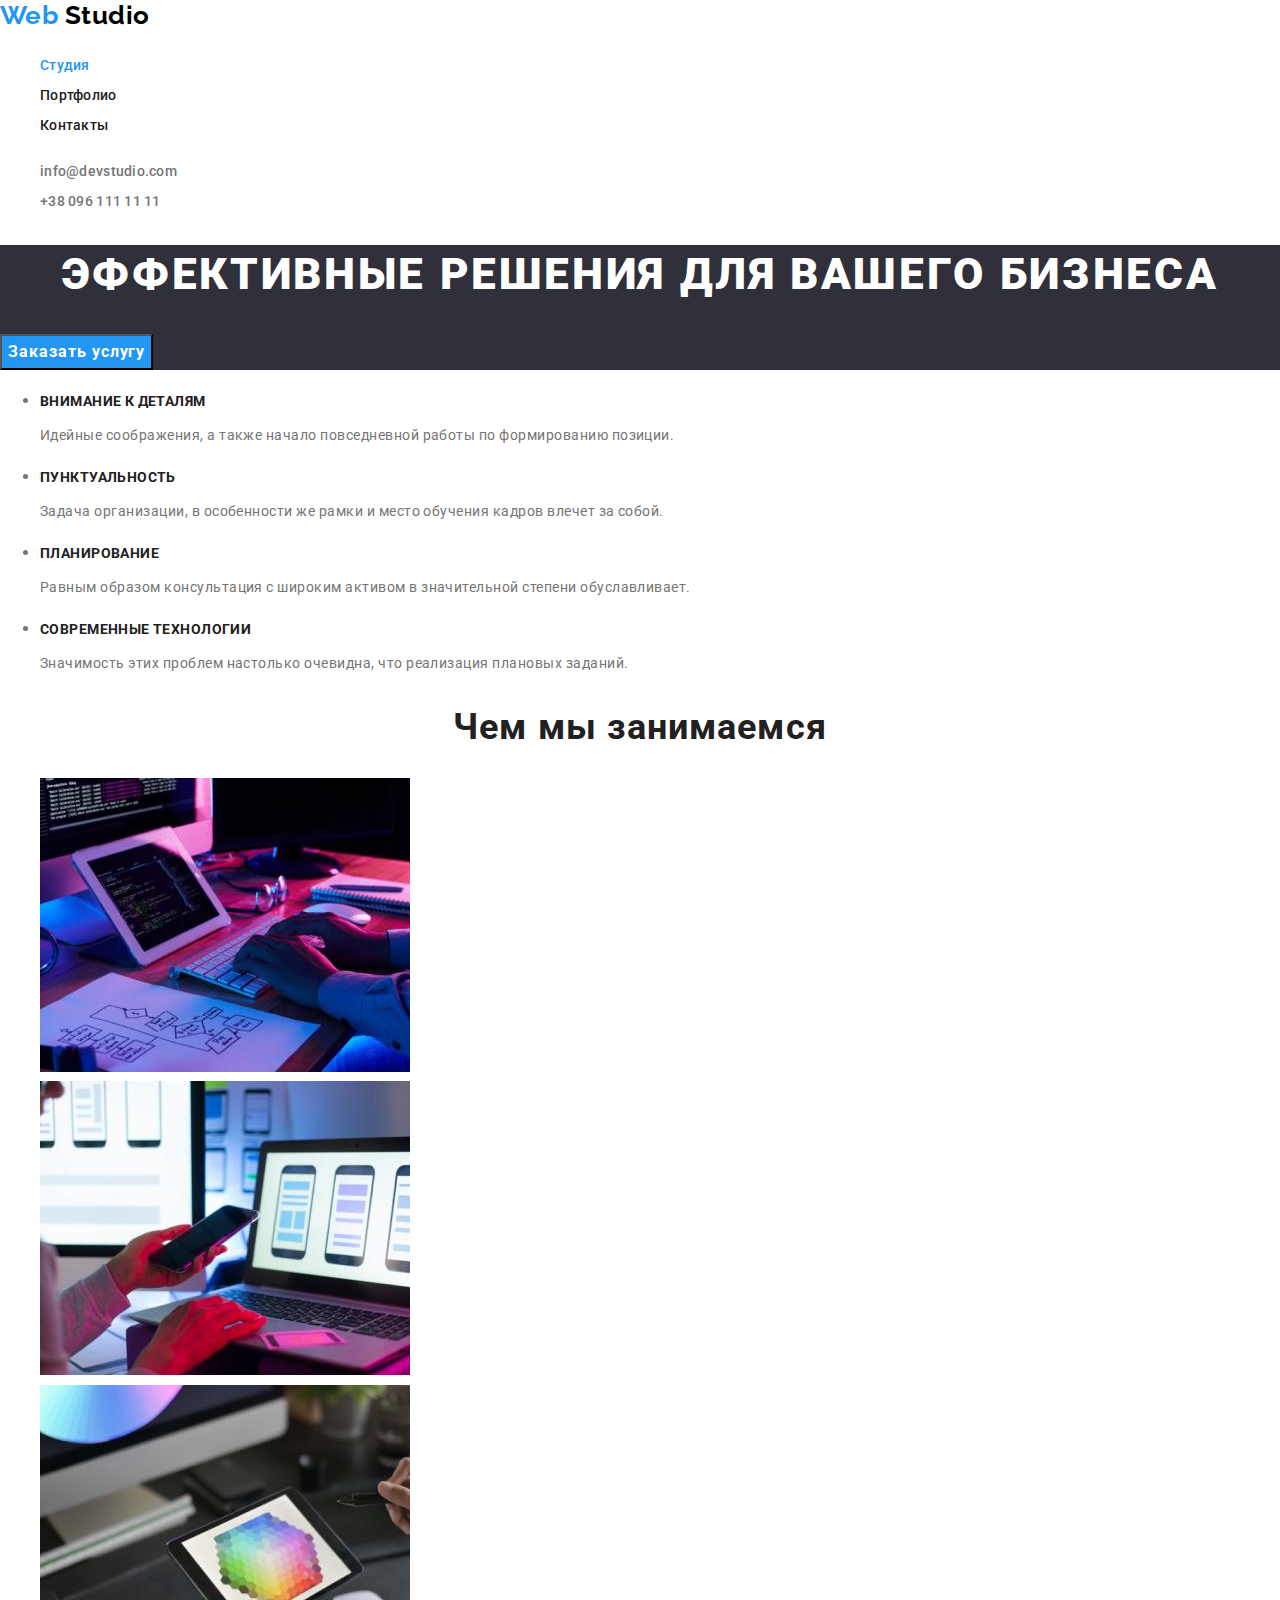
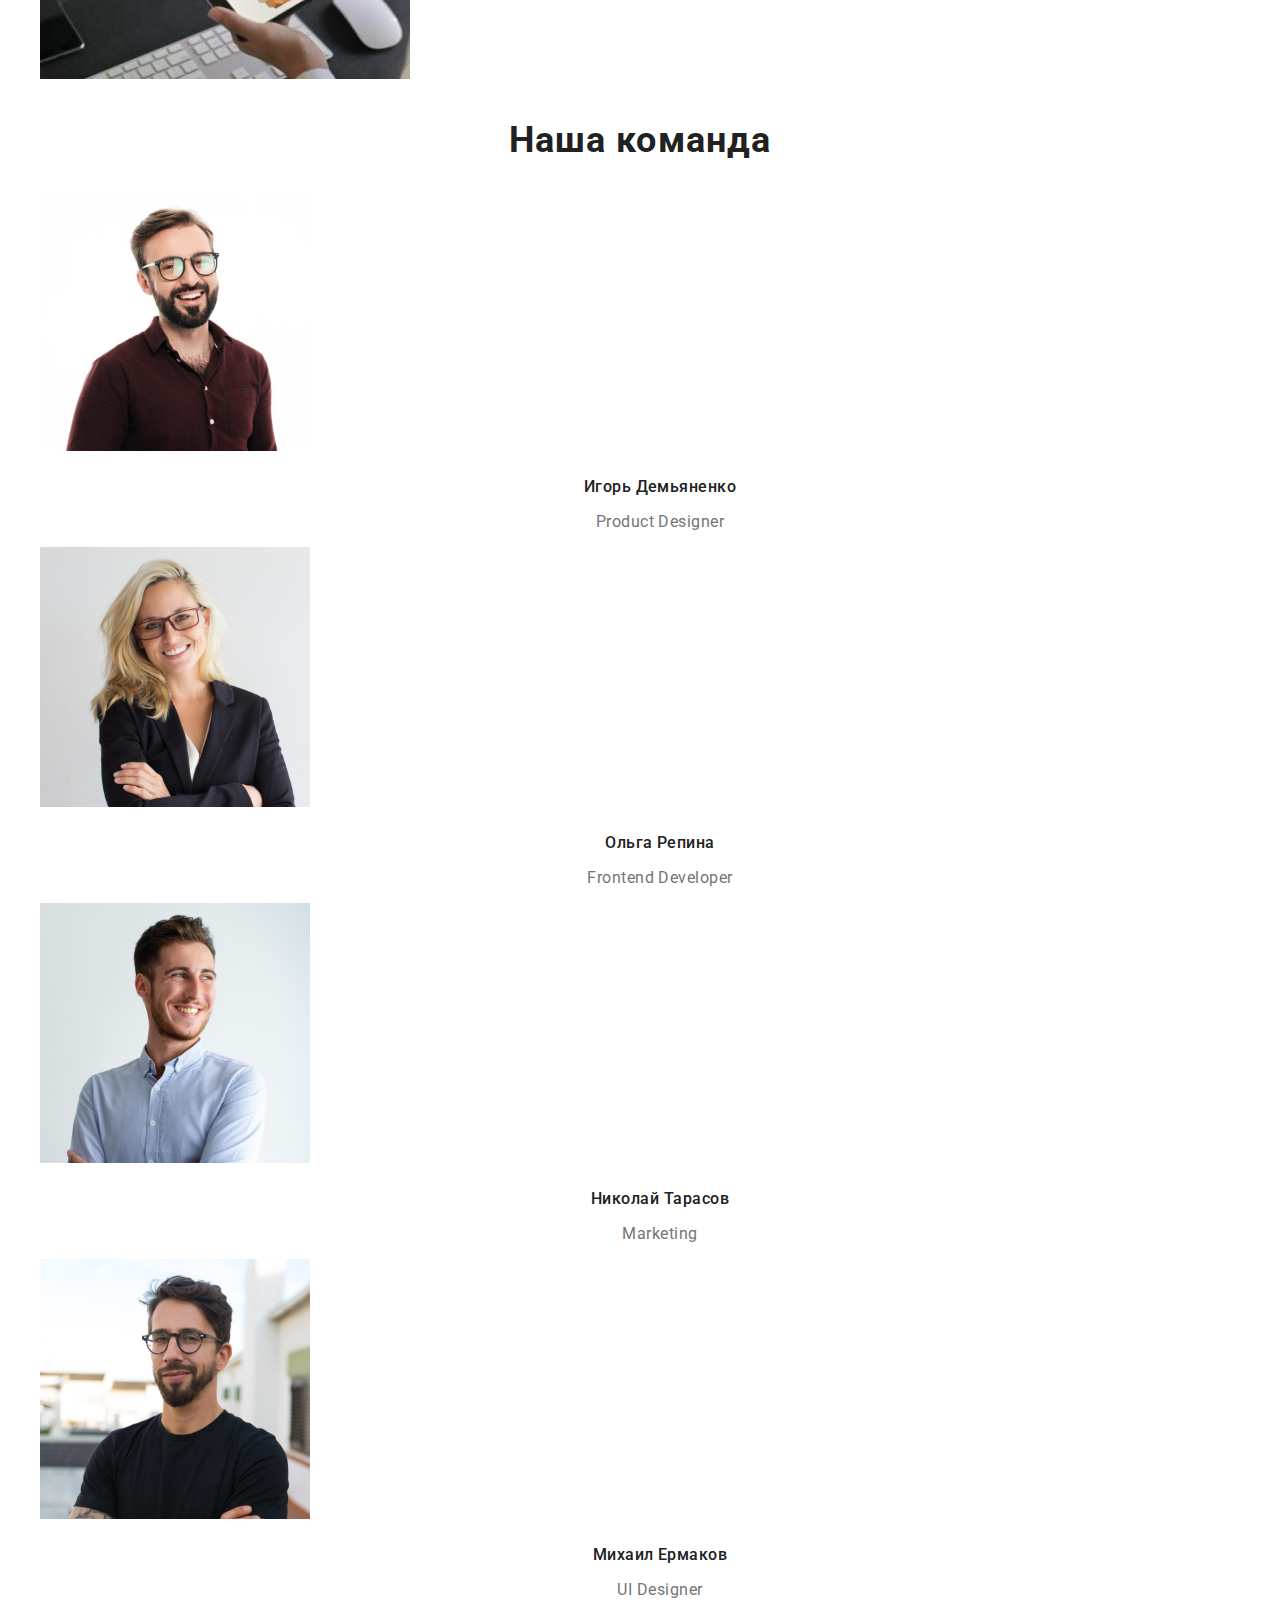
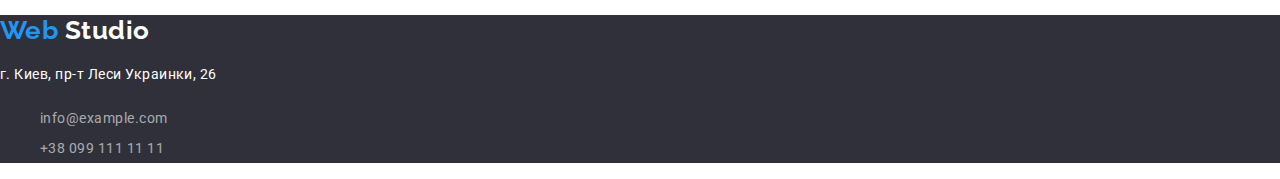
<file: index.html>
<!DOCTYPE html>
<html lang="ru">
<head>
  <meta charset="UTF-8">
  <meta http-equiv="X-UA-Compatible" content="IE=edge">
  <meta name="viewport" content="width=device-width, initial-scale=1.0">
  <title>Main</title>
  <link rel="stylesheet" href="https://cdnjs.cloudflare.com/ajax/libs/modern-normalize/1.1.0/modern-normalize.min.css">
  <link rel="preconnect" href="https://fonts.googleapis.com">
  <link rel="preconnect" href="https://fonts.gstatic.com" crossorigin>
  <link href="https://fonts.googleapis.com/css2?family=Raleway:wght@700&family=Roboto:wght@400;500;700;900&display=swap"
    rel="stylesheet">
  <link rel="stylesheet" href="./css/styles.css">
</head>
<body>
  <!--Шапка сайта-->
  <header>
    <nav>
      <a href="/" class="logo" lang="en"><span class="web">Web</span> <span class="studio-header">Studio</span></a>
      <ul class="site-nav list">
        <li><a href="/" class="act-link">Студия</a></li>
        <li><a href="./portfolio.html" class="link">Портфолио</a></li>
        <li><a href="" class="link">Контакты</a></li>
      </ul>
    </nav>
    <ul class="mail-tel list">
      <li><a href="mailto:info@devsudio.com" class="mail">info@devstudio.com</a></li>
      <li><a href="tel:+380961111111" class="tel">+38 096 111 11 11</a></li>
    </ul>
  </header>
  <main>
    <!--Герой-->
    <section class="hero">
      <h1 class="hero-title">Эффективные решения для вашего бизнеса</h1>
      <button type="button" class="but-blue">Заказать услугу</button>
    </section>
    <!--Достоинства-->
    <section class="benefits">
      <h2 class="visually-hidden">Достоинства</h2>
      <ul>
        <li>
          <h3 class="benefits-title">Внимание к деталям</h3>
          <p  class="benefits-text">Идейные соображения, а также начало повседневной работы по формированию позиции.
          </p>
        </li>
        <li>
          <h3 class="benefits-title">Пунктуальность</h3>
          <p class="benefits-text">Задача организации, в особенности же рамки и место обучения кадров влечет за собой.
          </p>
        </li>
        <li>
          <h3 class="benefits-title">Планирование</h3>
          <p class="benefits-text">Равным образом консультация с широким активом в значительной степени обуславливает.
          </p>
        </li>
        <li>
          <h3 class="benefits-title">Современные технологии</h3>
          <p class="benefits-text">Значимость этих проблем настолько очевидна, что реализация плановых заданий.
          </p>
        </li>
      </ul>
    </section>
    <!--Чем мы занимаемся-->
    <section>
      <h2 class="main-projects">Чем мы занимаемся</h2>
      <ul class="list">
        <li><img src="./images/proj.jpg" alt="Разработка" width="370"></li>
        <li><img src="./images/smart.jpg" alt="Тест для смартфона" width="370"></li>
        <li><img src="./images/ipod.jpg" alt="Тест для планшета" width="370"></li>
      </ul>
    </section>
    <!--Наша команда-->
    <section class="team">
      <h2 class="team-title">Наша команда</h2>
      <ul class="list">
        <li>
          <img src="./images/igor.jpg" alt="Игорь" width="270">
          <h3 class="name">Игорь Демьяненко</h3>
          <p  class="field" lang="en">Product Designer</p>
        </li>
        <li>
          <img src="./images/olha.jpg" alt="Ольга" width="270">
          <h3 class="name">Ольга Репина</h3>
          <p  class="field" lang="en">Frontend Developer</p>
        </li>
        <li>
          <img src="./images/nik.jpg" alt="Николай" width="270">
          <h3 class="name">Николай Тарасов</h3>
          <p  class="field" lang="en">Marketing</p>
        </li>
        <li>
          <img src="./images/mic.jpg" alt="Михаил" width="270">
          <h3 class="name">Михаил Ермаков</h3>
          <p  class="field" lang="en">UI Designer</p>
        </li>
      </ul>
    </section>
  </main>
  <!--Футер-->
  <footer class="footer">
    <a href="/" class="logo" lang="en"><span class="web">Web</span> <span class="studio-footer">Studio</span></a>
    <address class="address-footer">
      <p class="address">г. Киев, пр-т Леси Украинки, 26</p>
      <ul class="list">
        <li><a href="mailto:info@example.com" class="mail-footer">info@example.com</a></li>
        <li><a href="tel:+380991111111" class="tel-footer">+38 099 111 11 11</a></li>
      </ul>
    </address>
  </footer>
</body>
</html>
</file>
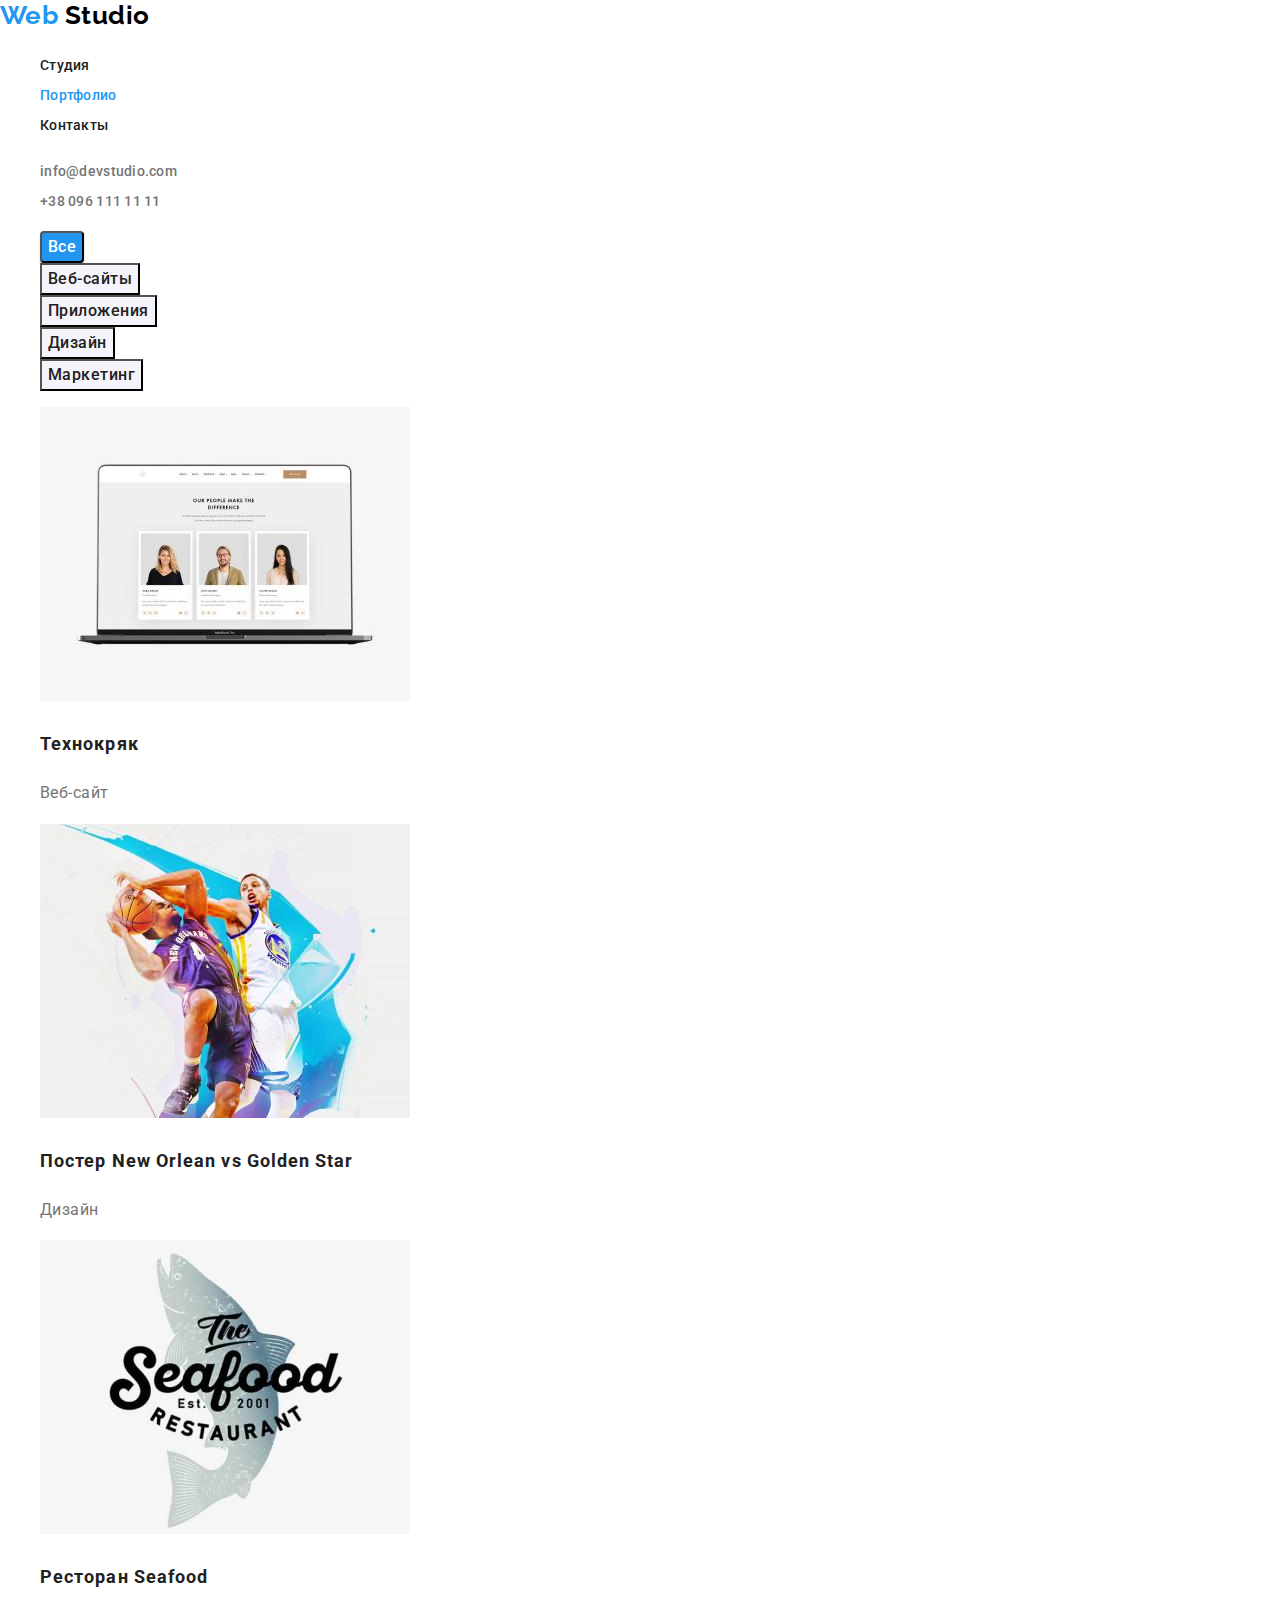
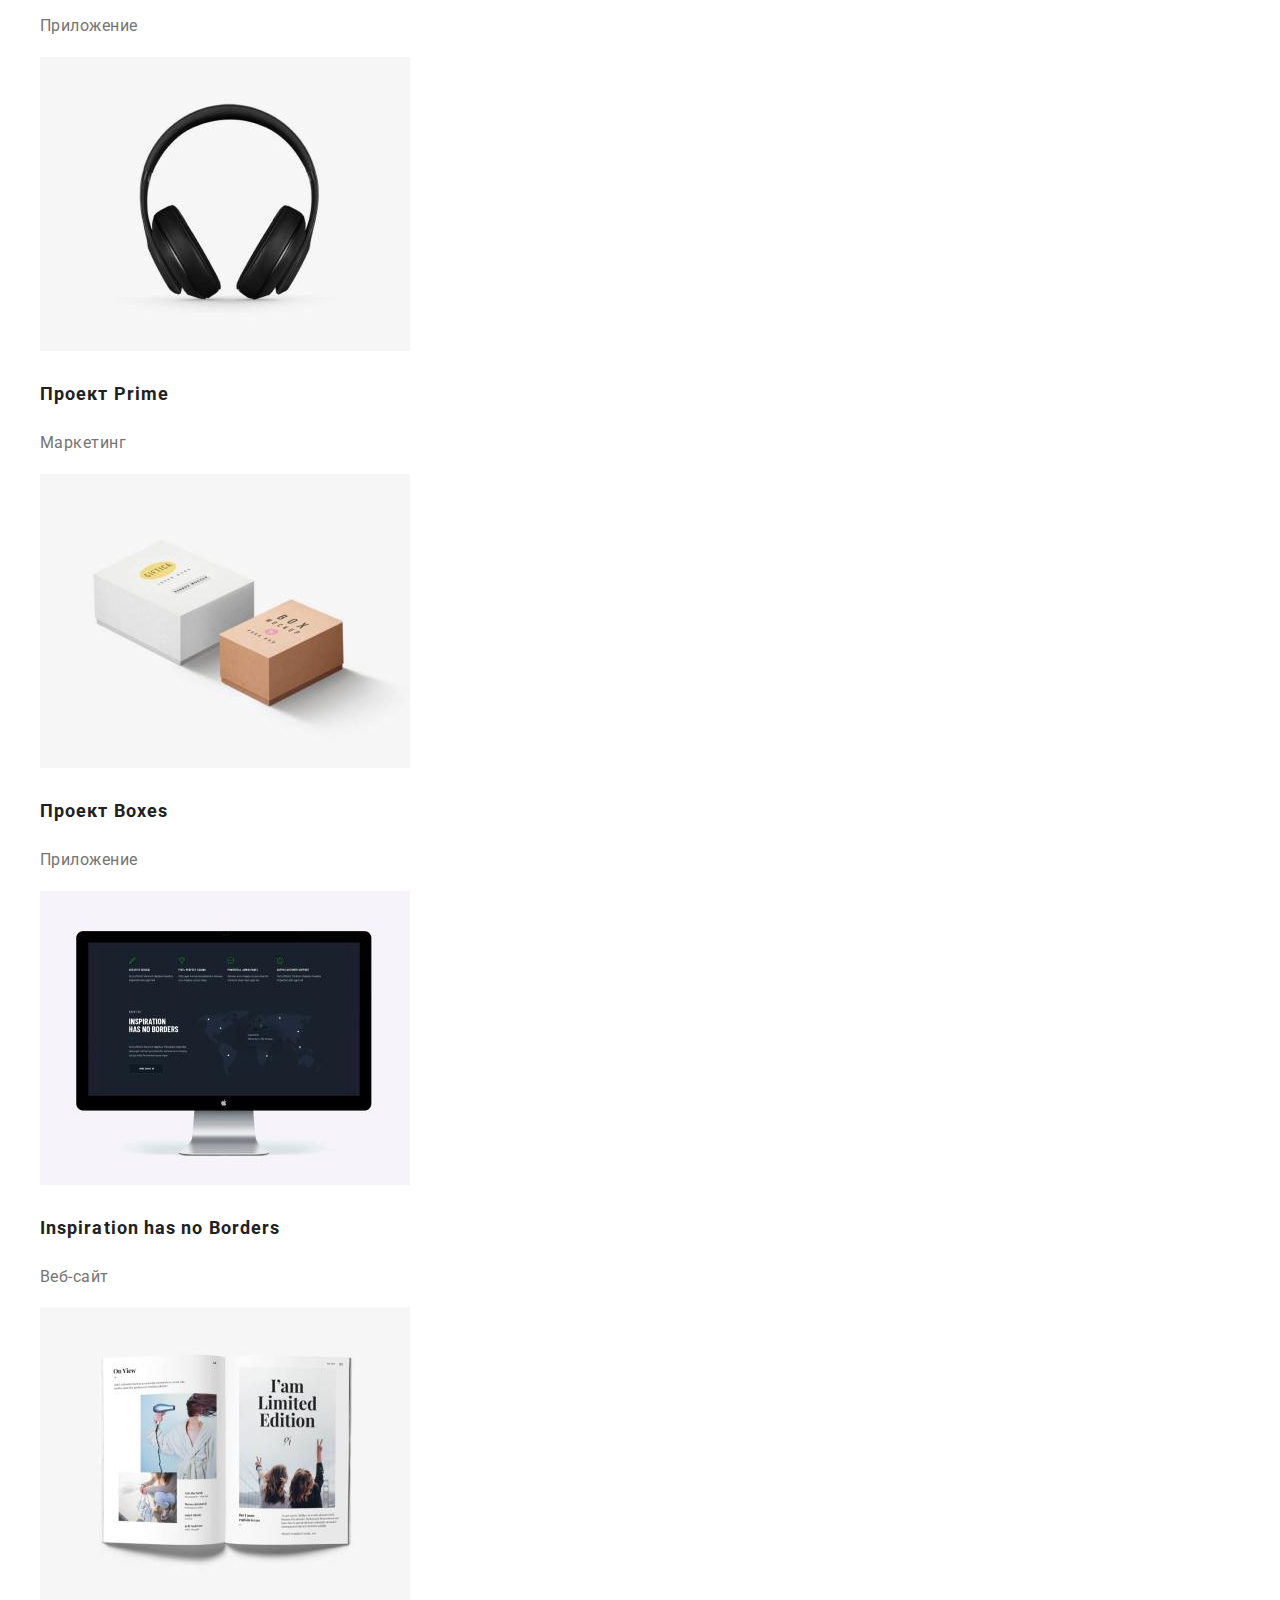
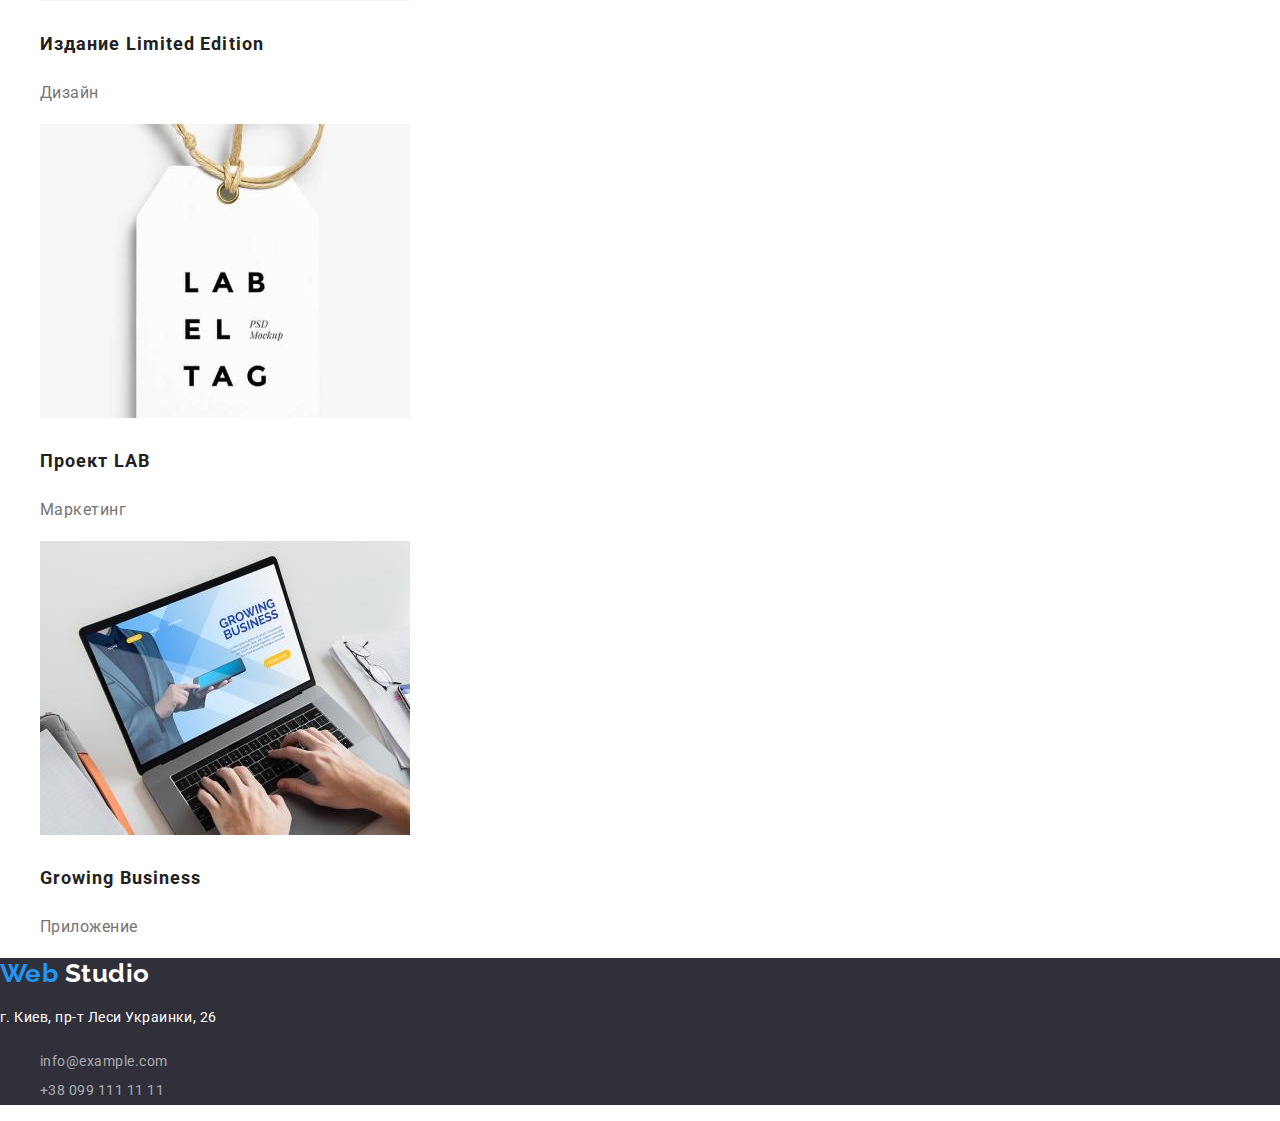
<file: portfolio.html>
<!DOCTYPE html>
<html lang="ru">
<head>
  <meta charset="UTF-8">
  <meta http-equiv="X-UA-Compatible" content="IE=edge">
  <meta name="viewport" content="width=device-width, initial-scale=1.0">
  <title>Portfolio</title>
  <link rel="stylesheet" href="https://cdnjs.cloudflare.com/ajax/libs/modern-normalize/1.1.0/modern-normalize.min.css">
  <link rel="preconnect" href="https://fonts.googleapis.com">
  <link rel="preconnect" href="https://fonts.gstatic.com" crossorigin>
  <link href="https://fonts.googleapis.com/css2?family=Raleway:wght@700&family=Roboto:wght@400;500;700;900&display=swap"
    rel="stylesheet">
  <link rel="stylesheet" href="./css/styles.css">
</head>
<body>
  <!--Шапка сайта-->
  <header>
    <nav>
      <a href="./index.html" class="logo" lang="en"><span class="web">Web</span> <span class="studio-header">Studio</span></a>
      <ul class="site-nav list">
        <li><a href="./index.html" class="link">Студия</a></li>
        <li><a href="./portfolio.html" class="act-link">Портфолио</a></li>
        <li><a href="" class="link">Контакты</a></li>
      </ul>
    </nav>
    <ul class="mail-tel list">
      <li><a href="mailto:info@devsudio.com" class="mail">info@devstudio.com</a></li>
      <li><a href="tel:+380961111111" class="tel">+38 096 111 11 11</a></li>
    </ul>
  </header>
  <main class="main">
    <section class="section">
      <h1 class="visually-hidden">Projects</h1>
    <!-- Фильтр -->
      <ul class="list">
        <li>
          <button type="button" class="but-act">Все</button>
        </li>
        <li>
          <button type="button" class="but">Веб-сайты</button>
        </li>
        <li>
          <button type="button" class="but">Приложения</button>
        </li>
        <li>
          <button type="button" class="but">Дизайн</button>
        </li>
        <li>
          <button type="button" class="but">Маркетинг</button>
        </li>
      </ul>
    <!-- Проекты -->
      <ul class="list">
        <li>
          <a href="" class="project-photo"><img src="./images/techno.jpg" alt="лидеры технокряка" width="370">
            <h2 class="project-title">Технокряк</h2>
            <p class="project-kind">Веб-сайт</p>
          </a>
        </li>
        <li>
          <a href="" class="project-photo"><img src="./images/no-vs-gs.jpg" alt="баскетболисты" width="370">
            <h2 class="project-title">Постер New Orlean vs Golden Star</h2>
            <p class="project-kind">Дизайн</p>
          </a>
        </li>
        <li>
          <a href="" class="project-photo"><img src="./images/seafood.jpg" alt="логотип-ресторана" width="370">
            <h2 class="project-title">Ресторан Seafood</h2>
            <p class="project-kind">Приложение</p>
          </a>
        </li>
        <li>
          <a href="" class="project-photo"><img src="./images/prime.jpg" alt="наушники" width="370">
            <h2 class="project-title">Проект Prime</h2>
            <p class="project-kind">Маркетинг</p>
          </a>
        </li>
        <li>
          <a href="" class="project-photo"><img src="./images/boxes.jpg" alt="две-коробки" width="370">
            <h2 class="project-title">Проект Boxes</h2>
            <p class="project-kind">Приложение</p>
          </a>
        </li>
        <li>
          <a href="" class="project-photo"><img src="./images/inspiration.jpg" alt="монитор" width="370">
            <h2 class="project-title">Inspiration has no Borders</h2>
            <p class="project-kind">Веб-сайт</p>
          </a>
        </li>
        <li>
          <a href="" class="project-photo"><img src="./images/edition.jpg" alt="книга" width="370">
            <h2 class="project-title">Издание Limited Edition</h2>
            <p class="project-kind">Дизайн</p>
          </a>
        </li>
        <li>
          <a href="" class="project-photo"><img src="./images/lab.jpg" alt="этикетка" width="370">
            <h2 class="project-title">Проект LAB</h2>
            <p class="project-kind">Маркетинг</p>
          </a>
        </li>
        <li>
          <a href="" class="project-photo"><img src="./images/business.jpg" alt="ноутбук" width="370">
            <h2 class="project-title">Growing Business</h2>
            <p class="project-kind">Приложение</p>
          </a>
        </li>
      </ul>
    </section>
  </main>
  <!--Футер-->
  <footer class="footer">
    <a href="/" class="logo" lang="en"><span class="web">Web</span> <span class="studio-footer">Studio</span></a>
    <address class="address-footer">
      <p class="address">г. Киев, пр-т Леси Украинки, 26</p>
      <ul class="list">
        <li><a href="mailto:info@example.com" class="mail-footer">info@example.com</a></li>
        <li><a href="tel:+380991111111" class="tel-footer">+38 099 111 11 11</a></li>
      </ul>
    </address>
  </footer>
</body>

</html>
</file>
<file: css/styles.css>
body {
  background-color: var(--white-color);
  color: var(--text-second-color);
  font-family: Roboto, sans-serif;
  font-style: normal;
  font-weight: normal;
  font-size: 16px;
  line-height: 1.87;
  letter-spacing: 0.03em;
}
/* Переменные */
:root {
  --text-prime-color: #212121;
}
:root {
  --text-second-color: #757575;
}
:root {
  --accent-color: #2196f3;
}
:root {
  --white-color: #ffffff;
}
:root {
  --black-studio-color: #000000;
}
:root {
  --black-footer-color: #2f303a;
}
:root {
  --inactive-but-color: #f5f4fa;
}
.footer {
  --mail-footer-color: rgba(255, 255, 255, 0.6);
}
/* Лого */
.web {
  color: var(--accent-color);
}
.studio-header {
  color: var(--black-studio-color);
}
.logo {
  font-family: Raleway;
  font-weight: 700;
  font-size: 26px;
  line-height: 1.19;
  text-decoration: none;
}
/* Главная страница */
.hero {
  background-color: var(--black-footer-color);
}
.hero-title {
  color: var(--white-color);
  font-weight: 900;
  font-size: 44px;
  line-height: 1.36;
  text-align: center;
  letter-spacing: 0.06em;
  text-transform: uppercase;
}
.but-blue {
  color: var(--white-color);
  background-color: var(--accent-color);
  font-weight: 700;
  font-size: 16px;
  line-height: 1.87;
  display: flex;
  align-items: center;
  text-align: center;
  letter-spacing: 0.06em;
}
.benefits-title {
  color: var(--text-prime-color);
  font-weight: 700;
  font-size: 14px;
  line-height: 1.14;
  text-transform: uppercase;
  letter-spacing: 0.03em;
}
.benefits-text {
  font-size: 14px;
  line-height: 1.71;
}
.main-projects {
  color: var(--text-prime-color);
  font-weight: 700;
  font-size: 36px;
  line-height: 1.17;
  text-align: center;
  letter-spacing: 0.03em;
}
.team-title {
  color: var(--text-prime-color);
  font-weight: 700;
  font-size: 36px;
  line-height: 1.17;
  text-align: center;
  letter-spacing: 0.03em;
}
.name {
  color: var(--text-prime-color);
  font-weight: 500;
  font-size: 16px;
  line-height: 1.19;
  text-align: center;
  letter-spacing: 0.03em;
}
.field {
  font-size: 16px;
  line-height: 1.19;
  text-align: center;
}
.site-nav .link {
  color: var(--text-prime-color);
}
.site-nav .link:hover,
.site-nav .link:focus {
  color: var(--accent-color);
}
.site-nav .act-link {
  color: var(--accent-color);
}
.mail-tel .mail,
.mail-tel .tel {
  color: var(--text-second-color);
}
.mail-tel .mail:hover,
.mail-tel .mail:focus,
.mail-tel .tel:focus,
.mail-tel .tel:hover {
  color: var(--accent-color);
}
.site-nav .link,
.site-nav .act-link,
.mail-tel .mail,
.mail-tel .tel {
  font-weight: 500;
  font-size: 14px;
  line-height: 1.14;
  letter-spacing: 0.02em;
  text-decoration: none;
}
/* Убрать точки со списков */
.list {
  list-style: none;
}
/* Скрыть заголовок секции */
.visually-hidden {
  position: absolute;
  white-space: nowrap;
  width: 1px;
  height: 1px;
  overflow: hidden;
  border: 0;
  padding: 0;
  clip: rect(0 0 0 0);
  clip-path: inset(50%);
  margin: -1px;
}
/* Фильтр */
.but-act {
  color: var(--white-color);
  background-color: var(--accent-color);
  box-shadow: 0px 3px 1px rgba(0, 0, 0, 0.1), 0px 1px 2px rgba(0, 0, 0, 0.08),
    0px 2px 2px rgba(0, 0, 0, 0.12);
  border-radius: 4px;
}
.but {
  color: var(--text-prime-color);
  background-color: var(--inactive-but-color);
}
.but:hover,
.but:focus {
  color: var(--white-color);
  background-color: var(--accent-color);
  box-shadow: 0px 3px 1px rgba(0, 0, 0, 0.1), 0px 1px 2px rgba(0, 0, 0, 0.08),
    0px 2px 2px rgba(0, 0, 0, 0.12);
  border-radius: 4px;
}
.but,
.but-act {
  font-weight: 500;
  font-size: 16px;
  line-height: 1.62;
  text-align: center;
  letter-spacing: inherit;
  text-decoration: none;
}
/* Проекты */
.project-photo {
  text-decoration: none;
}
.project-title {
  font-size: 18px;
  line-height: 2;
  letter-spacing: 0.06em;
  color: var(--text-prime-color);
}
.project-kind {
  color: var(--text-second-color);
}
/* Футер */
.footer {
  background-color: var(--black-footer-color);
}
.studio-footer {
  color: var(--white-color);
}
.mail-footer:hover,
.mail-footer:focus,
.tel-footer:hover,
.tel-footer:focus {
  color: var(--accent-color);
}
.address {
  font-style: normal;
  font-size: 14px;
  line-height: 1.71;
  color: var(--white-color);
}
.mail-footer,
.tel-footer {
  color: var(--mail-footer-color);
  font-style: normal;
  font-size: 14px;
  line-height: 1.71;
  text-decoration: none;
}
</file>
